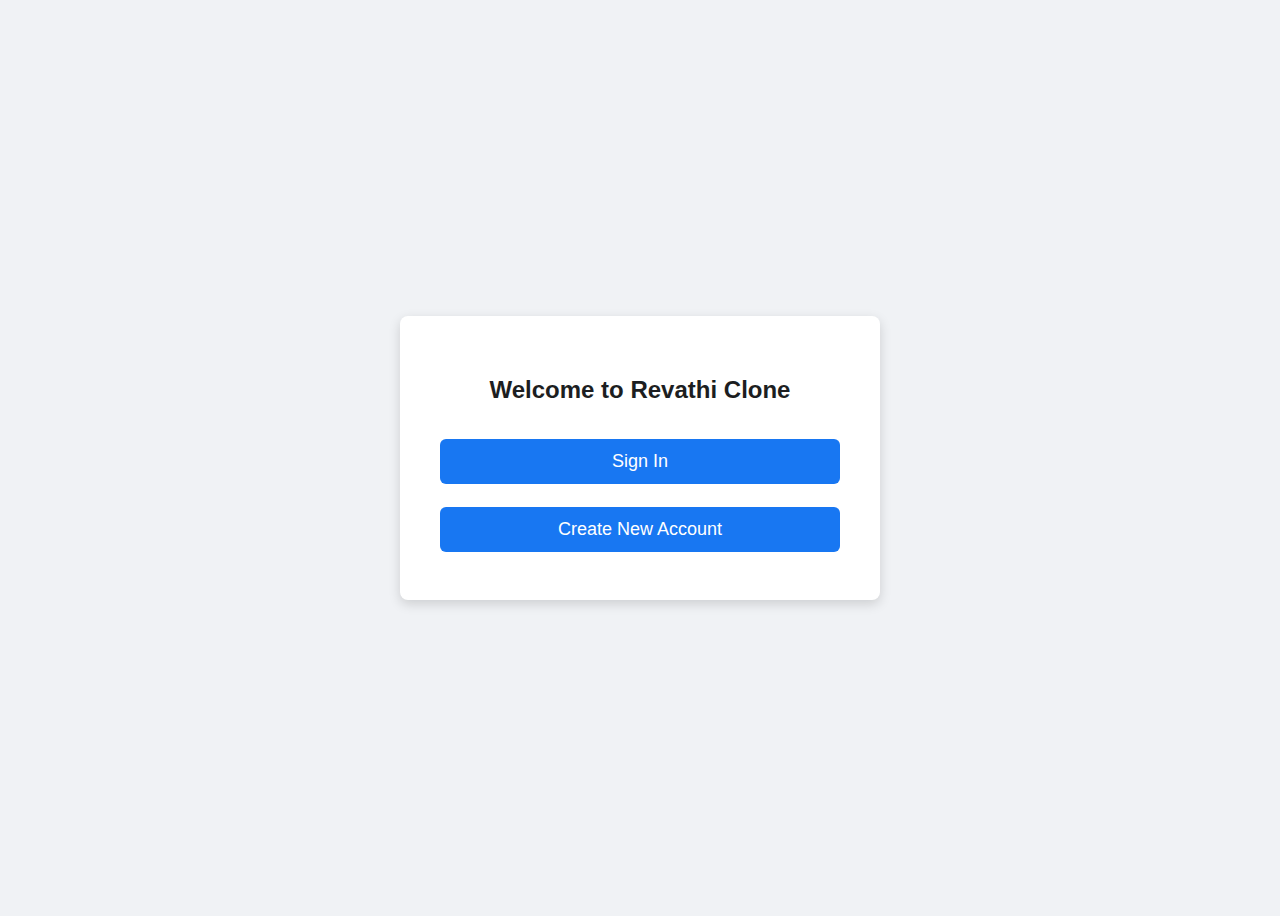
<file: index.html>
<!DOCTYPE html>
<html lang="en">
<head>
  <meta charset="UTF-8" />
  <meta name="viewport" content="width=device-width, initial-scale=1.0"/>
  <title>Welcome</title>
  <link rel="stylesheet" href="styles.css" />
</head>
<body>
  <div class="container">
    <h2>Welcome to Revathi Clone</h2>
    <button onclick="alert('Sign In not implemented')">Sign In</button>
    <button onclick="window.location.href='signup.html'">Create New Account</button>
  </div>
</body>
</html>
</file>
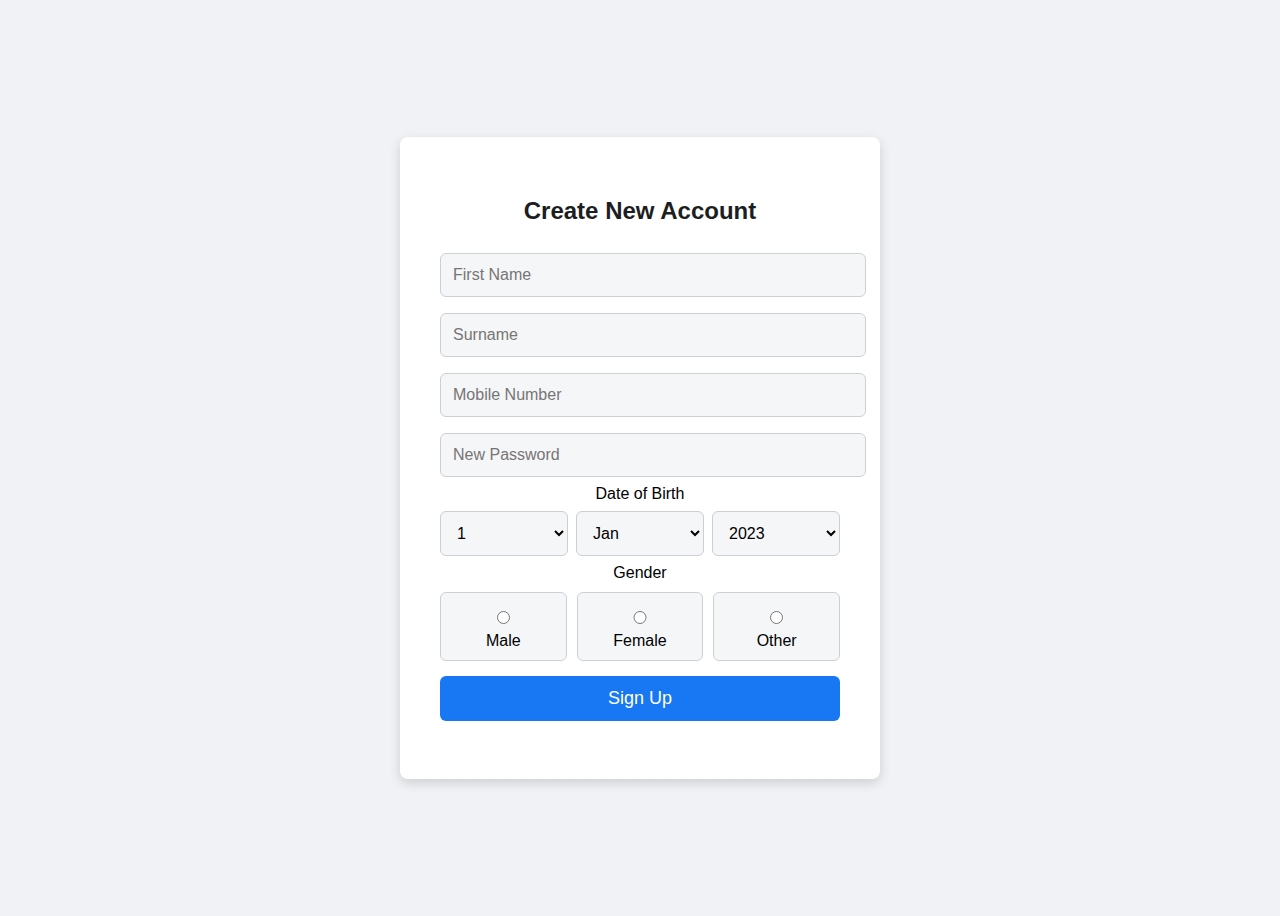
<file: signup.html>
<!DOCTYPE html>
<html lang="en">
<head>
  <meta charset="UTF-8" />
  <meta name="viewport" content="width=device-width, initial-scale=1.0"/>
  <title>Sign Up</title>
  <link rel="stylesheet" href="styles.css" />
</head>
<body>
  <div class="container">
    <h2>Create New Account</h2>
    <form id="signupForm">
      <input type="text" id="firstName" placeholder="First Name" required />
      <input type="text" id="surName" placeholder="Surname" required />
      <input type="text" id="mobile" placeholder="Mobile Number" required />
      <input type="password" id="password" placeholder="New Password" />

      <label>Date of Birth</label>
      <div class="dob">
        <select id="day"></select>
        <select id="month"></select>
        <select id="year"></select>
      </div>

      <label>Gender</label>
      <div class="gender">
        <label><input type="radio" name="gender" value="Male" /> Male</label>
        <label><input type="radio" name="gender" value="Female" /> Female</label>
        <label><input type="radio" name="gender" value="Other" /> Other</label>
      </div>

      <button type="submit">Sign Up</button>
      <div id="errors"></div>
    </form>
  </div>

  <script src="script.js"></script>
</body>
</html>
</file>
<file: styles.css>
body {
  font-family: Arial, sans-serif;
  background-color: #f0f2f5;
  display: flex;
  justify-content: center;
  align-items: center;
  height: 100vh;
}

.container {
  background-color: #fff;
  padding: 40px;
  border-radius: 8px;
  box-shadow: 0 4px 12px rgba(0,0,0,0.15);
  width: 400px;
  text-align: center;
}

h2 {
  font-size: 24px;
  font-weight: 600;
  color: #1c1e21;
  margin-bottom: 20px;
}

input, select, button {
  width: 100%;
  padding: 12px;
  margin: 8px 0;
  border: 1px solid #ccd0d5;
  border-radius: 6px;
  font-size: 16px;
  background-color: #f5f6f7;
}

input:focus, select:focus {
  outline: none;
  border-color: #1877f2;
  background-color: #fff;
}

.dob {
  display: flex;
  justify-content: space-between;
}

.dob select {
  width: 32%;
}

.gender {
  display: flex;
  justify-content: space-between;
  gap: 10px;
  margin-top: 10px;
}

.gender label {
  flex: 1;
  text-align: center;
  padding: 10px;
  border: 1px solid #ccd0d5;
  border-radius: 6px;
  background-color: #f5f6f7;
  cursor: pointer;
}

button {
  background-color: #1877f2;
  color: white;
  font-size: 18px;
  border: none;
  border-radius: 6px;
  margin-top: 15px;
  cursor: pointer;
}

button:hover {
  background-color: #165ec9;
}

#errors {
  color: red;
  font-size: 14px;
  margin-top: 10px;
}
</file>
